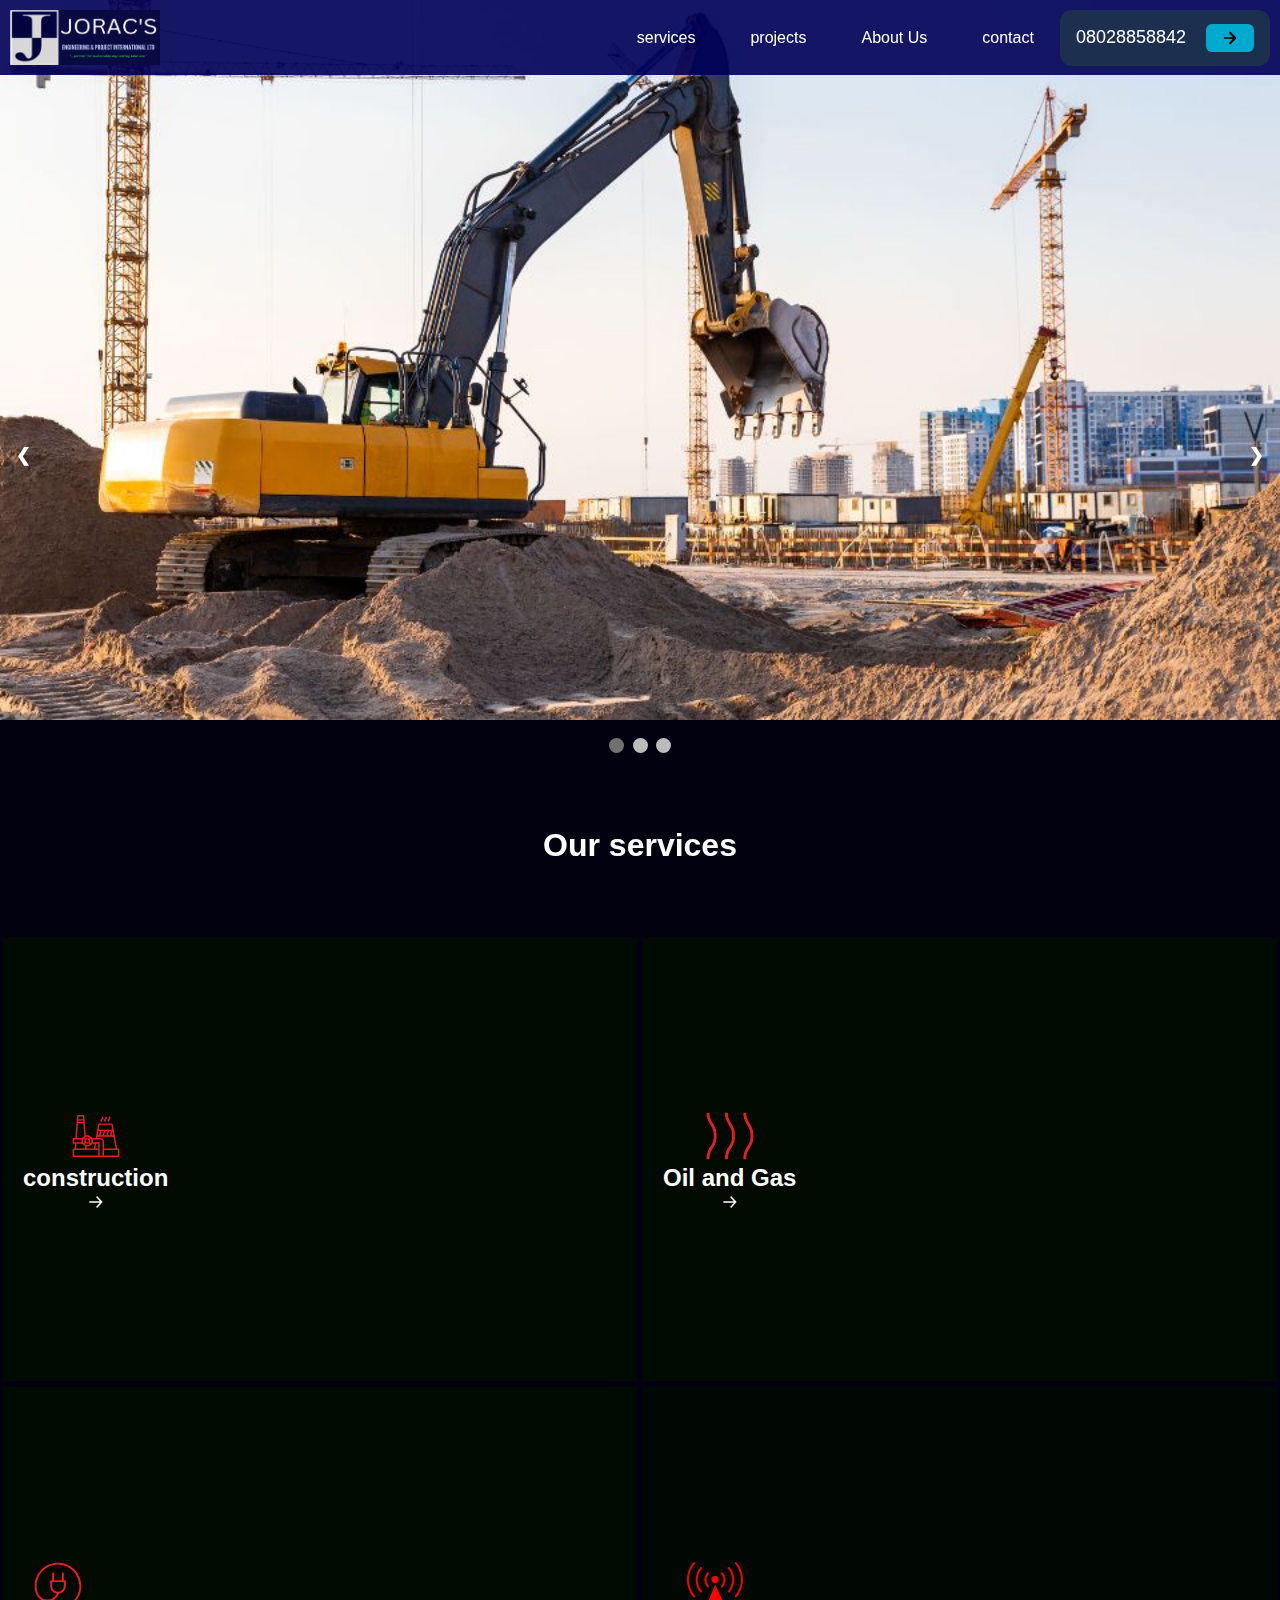
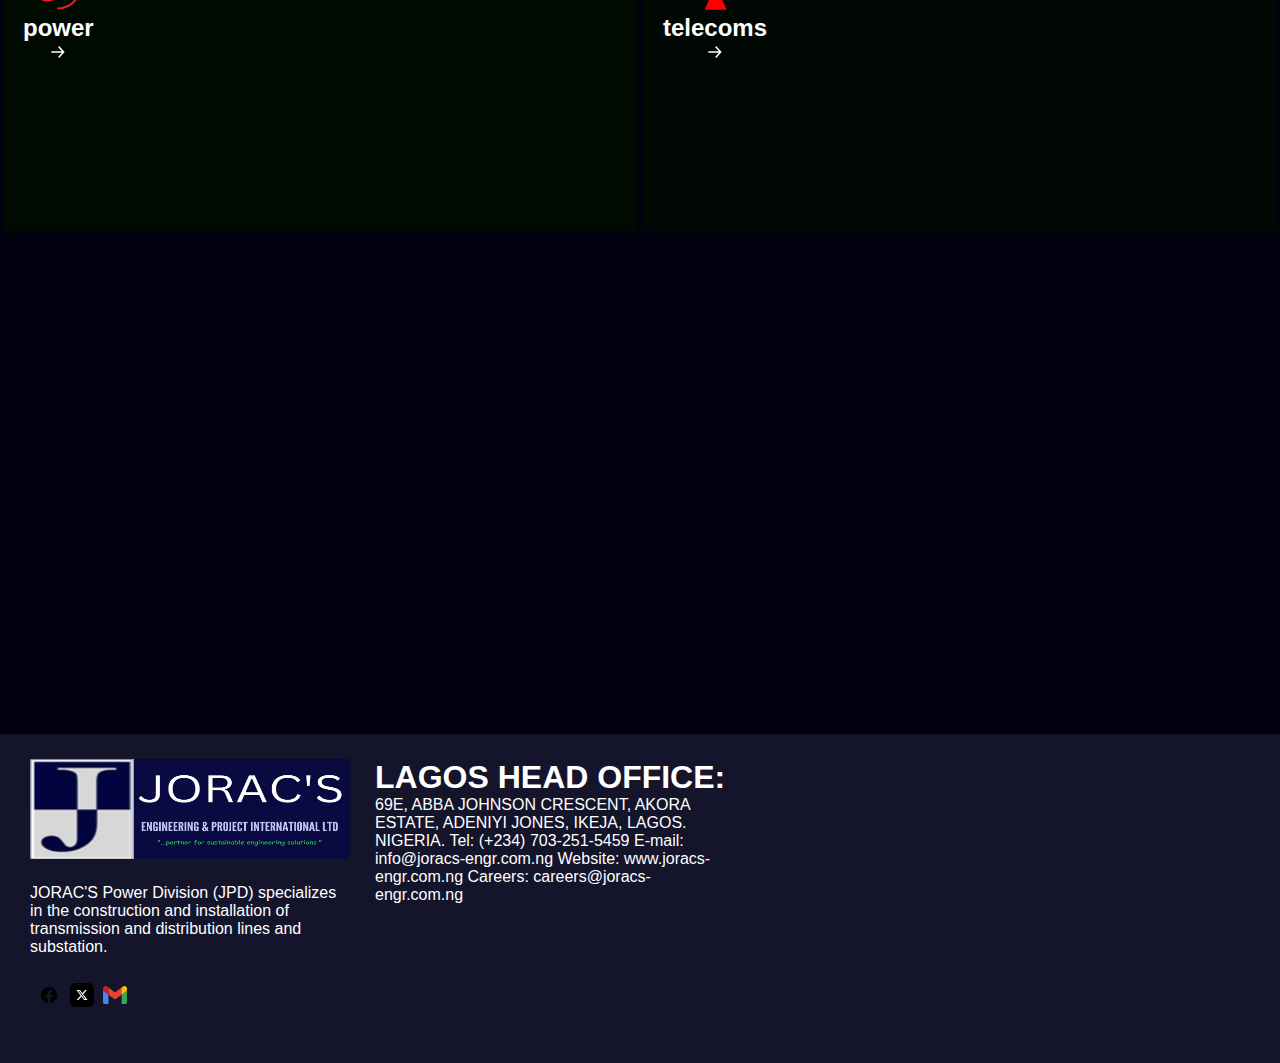
<file: index.html>
<!DOCTYPE html>
<html lang="en">
  <head>
    <meta charset="UTF-8" />
    <meta name="viewport" content="width=device-width, initial-scale=1.0" />
    <title>JORACS E&P</title>
    <link rel="stylesheet" href="style.css" />
    
    <style>
      * {
        box-sizing: border-box;
      }
      body {
        font-family: Verdana, sans-serif;
        margin: 0;
      }
      .mySlides {
        display: none;
      }
      img {
        vertical-align: middle;
      }

      /* Slideshow container */
      .slideshow-container {
        max-width: 1000px;
        position: relative;
        margin: auto;
      }

      /* Next & previous buttons */
      .prev,
      .next {
        cursor: pointer;
        position: absolute;
        top: 50%;
        width: auto;
        padding: 16px;
        margin-top: -22px;
        color: white;
        font-weight: bold;
        font-size: 18px;
        transition: 0.6s ease;
        border-radius: 0 3px 3px 0;
        user-select: none;
      }

      /* Position the "next button" to the right */
      .next {
        right: 0;
        border-radius: 3px 0 0 3px;
      }

      /* On hover, add a black background color with a little bit see-through */
      .prev:hover,
      .next:hover {
        background-color: rgba(0, 0, 0, 0.8);
      }

      /* Caption text */
      /* .text {
        color:rgb(0, 0, 44);
        font-size: 15px;
        padding: 8px 12px;
        position: absolute;
        bottom: 8px;
        width: 500px;
        height: 200px;
        text-align: center;
        background-color: white;
        padding-top: 50px;
      } */

      /* Number text (1/3 etc) */
      .numbertext {
        color: #f2f2f2;
        font-size: 12px;
        padding: 8px 12px;
        position: absolute;
        top: 0;
      }

      /* The dots/bullets/indicators */
      .dot {
        cursor: pointer;
        height: 15px;
        width: 15px;
        margin: 0 2px;
        background-color: #bbb;
        border-radius: 50%;
        display: inline-block;
        transition: background-color 0.6s ease;
      }

      .active,
      .dot:hover {
        background-color: #717171;
      }

      /* Fading animation */
      .fade {
        animation-name: fade;
        animation-duration: 1.5s;
      }

      @keyframes fade {
        from {
          opacity: 0.4;
        }
        to {
          opacity: 1;
        }
      }

      /* On smaller screens, decrease text size */
      @media only screen and (max-width: 300px) {
        .prev,
        .next,
        .text {
          font-size: 11px;
        }
      }
    </style>
   
  </head>
  <body>
    <div class="container">
     
      <header>
        <div class="logo">
          <img
            width="150"
            height="55"
            src="./assets/joracs logo.jpeg"
            alt="logo"
          />
        </div>
        <nav>
          <ul style="list-style: none">
            <li><a href="./service.html">services</a></li>
            <li><a href="">projects</a></li>

            <li><a href="./about us.html">About Us</a></li>
            <li><a href="">contact</a></li>
          </ul>
          <div class="btn-wrap">
      <button class="number">
        <span class="text">08028858842</span>
        <div class="icon-wrap">
          <div class="btn-icons">
            <div><img src="./assets/arrow-right.svg" alt="button icons" /></div>
            <div><img src="./assets/arrow-right.svg" alt="button icons" /></div>
          </div>
        </div>
      </button>
    </div>
        </nav>
      </header>
      <!-- <div class="empty"></div> -->
    </div>
    
    </div>
    <div>
      <div class="slideshow-container"></div>
      <div class="mySlides fade">
        <div class="numbertext"></div>
        <img src="./assets/construction.jpg" style="width: 100%" />
        
      </div>

      <div class="mySlides fade">
        <div class="numbertext"></div>
        <img src="./assets/oil&gas.jpg" style="width: 100%" />
        <div class="text2">Caption Two</div>
      </div>

      <div class="mySlides fade">
        <div class="numbertext"></div>
        <img src="./assets/power.plant.jpg" style="width: 100%" />
        <div class="text3">Caption Three</div>
      </div>

      

      <a class="prev" onclick="plusSlides(-1)">❮</a>
      <a class="next" onclick="plusSlides(1)">❯</a>
    </div>
    <br />

    <div style="text-align: center">
      <span class="dot" onclick="currentSlide(1)"></span>
      <span class="dot" onclick="currentSlide(2)"></span>
      <span class="dot" onclick="currentSlide(3)"></span>
    </div>

    <script>
      let slideIndex = 1;
      showSlides(slideIndex);

      function plusSlides(n) {
        showSlides((slideIndex += n));
      }

      function currentSlide(n) {
        showSlides((slideIndex = n));
      }

      function showSlides(n) {
        let i;
        let slides = document.getElementsByClassName("mySlides");
        let dots = document.getElementsByClassName("dot");
        if (n > slides.length) {
          slideIndex = 1;
        }
        if (n < 1) {
          slideIndex = slides.length;
        }
        for (i = 0; i < slides.length; i++) {
          slides[i].style.display = "none";
        }
        for (i = 0; i < dots.length; i++) {
          dots[i].className = dots[i].className.replace(" active", "");
        }
        slides[slideIndex - 1].style.display = "block";
        dots[slideIndex - 1].className += " active";
      }
    </script>
  </div>
  <div>
   <h1 class="second-section">Our services</h1>
<div>
   <div class="section1">
      <section class="hover-section1">
        <div class="content">
          <img src="./assets/construction.svg" alt="construction" />
          <h2>construction</h2>
          <img class="arrow" src="./assets/arrow.svg" alt="arrow" />
        </div>
      </section>
      <section class="hover-section2">
        <div class="content">
          <img src="./assets/gas.svg" alt="gas" />
          <h2>Oil and Gas</h2>
          <img class="arrow" src="./assets/arrow.svg" alt="arrow" />
        </div>
      </section>
    </div>
    <div class="section2">
      <section class="hover-section3">
        <div class="content">
          <img src="./assets/power.svg" alt="power" />
          <h2>power</h2>
          <img class="arrow" src="./assets/arrow.svg" alt="arrow" />
        </div>
      </section>
      <section class="hover-section4">
        <div class="content">
          <img src="./assets/telecoms.svg" alt="telecoms" />
          <h2>telecoms</h2>
          <img class="arrow" src="./assets/arrow.svg" alt="arrow" />
        </div>
      </section>
    </div>
  </div>
 
</div>
 <div class="home-footer">
<section>
  <img
width="350px"
height="150px"
class="home-footer-logo"
src="./assets/joracs logo.jpeg" alt="logo">
<P class="text-1">JORAC'S Power Division (JPD) specializes in the construction 
  and installation of transmission and distribution lines and substation.
</P>
 <div class="logo2">
  <div width="43">
                          <a class="facebook" href="https://www.facebook.com"
                            ><img 
                            src="./assets/facebook.svg" 
                            width="24px"
                            
                            height="24px"
                            alt="facebook">
                          </a>
                        </div>
                        <div width="44">
                          <a class="twitter"  href="https://www.twitter.com"
                            ><img
                              src="./assets/twitter.svg"
                              width="24"
                            padding-right="9px"
                              height="24"
                              alt="Twitter"
                              longdesc="http://www.twitter.com"
                          /></a>
                        </div>
                        <div width="47">
                          <a class="gmail" href="https://www.gmail.com"
                            ><img
                              src="./assets/mail.svg"
                              width="24"
                            padding-left="9px"
                              height="24"
                              alt="Gmail"
                              longdesc="http://www.gmail.com"
                          /></a>
                        </div>
 </div>
</section>
<section>
<div class="sectionoo">
    <p class="text-2">
    <h1 class="text-2-header">LAGOS HEAD OFFICE:</h1>
69E, ABBA JOHNSON CRESCENT, AKORA ESTATE, ADENIYI JONES, IKEJA,
LAGOS. NIGERIA.
Tel: (+234) 703-251-5459
E-mail: info@joracs-engr.com.ng
Website: www.joracs-engr.com.ng

Careers: careers@joracs-engr.com.ng
</p>
</div>
</section>
<div class="sectiono">
         <div id="SubFooter3">
          <iframe
            src="https://www.google.com/maps/embed?pb=!1m18!1m12!1m3!1d3963.2824803270123!2d3.3445441142668457!3d6.611781423966327!2m3!1f0!2f0!3f0!3m2!1i1024!2i768!4f13.1!3m3!1m2!1s0x103b93d2fcaf2d0f%3A0xacd025f82cd3d057!2s69+Abba+Johnston+Cres%2C+Oba+Akran%2C+Ikeja!5e0!3m2!1sen!2sng!4v1538230731684"
            width="500"
            height="300"
            frameborder="0"
            style="border: 0"
            allowfullscreen=""
          ></iframe>
         </div>
       </div>
  </div>
 
</body>
</html>
</file>
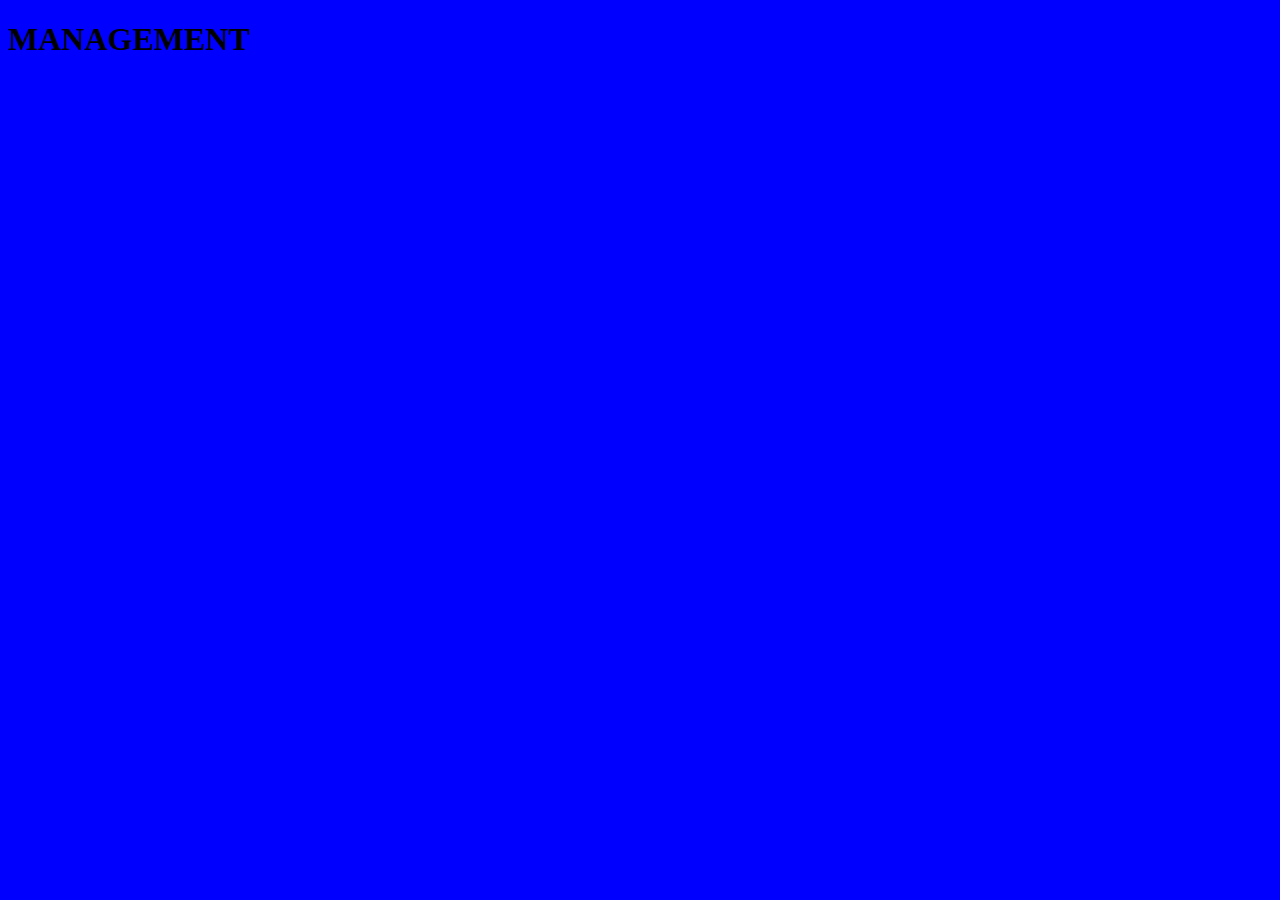
<file: about us.html>
<!DOCTYPE html>
<html lang="en">
  <head>
    <meta charset="UTF-8" />
    <meta name="viewport" content="width=device-width, initial-scale=1.0" />
    <title>about us</title>
    <link rel="stylesheet" href="abtus.css" />
  </head>
  <body>
    <h1>MANAGEMENT</h1>
    
  </body>
</html>
</file>
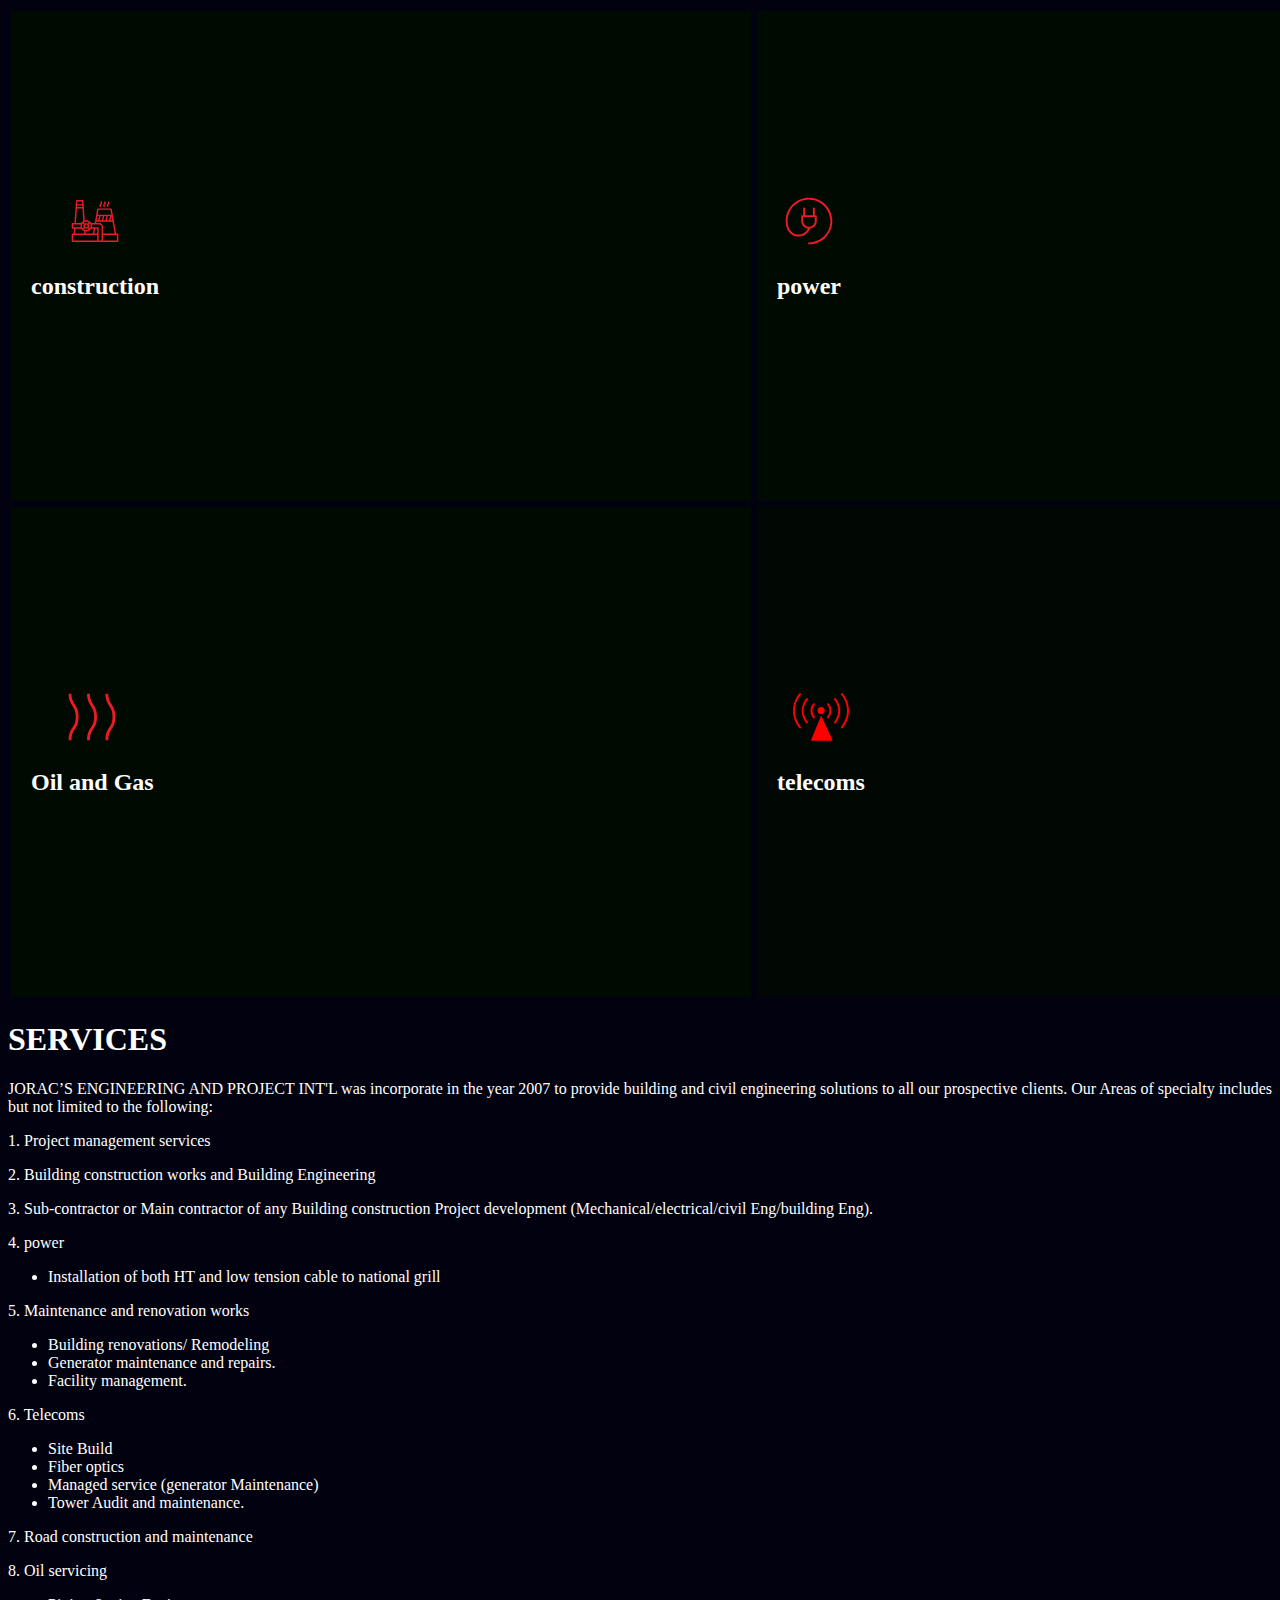
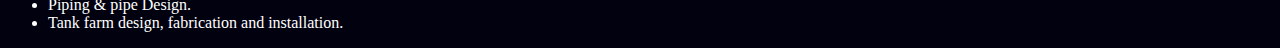
<file: service.html>
<!DOCTYPE html>
<html lang="en">
  <head>
    <meta charset="UTF-8" />
    <meta name="viewport" content="width=device-width, initial-scale=1.0" />
    <title>sevices</title>
    <link rel="stylesheet" href="styled.css">
  </head>
  <body>
    <div class="service">
      <div class="section1">
        <section class="hover-section1">
          <div class="content">
            <img src="./assets/construction.svg" alt="construction" />
            <h2>construction</h2>
            
          </div>
        </section>
        <section class="hover-section2">
          <div class="content">
            <img src="./assets/gas.svg" alt="gas" />
            <h2>Oil and Gas</h2>

          </div>
        </section>
      </div>
      <div class="section2">
        <section class="hover-section3">
          <div class="content">
            <img src="./assets/power.svg" alt="power" />
            <h2>power</h2>
          
          </div>
        </section>
        <section class="hover-section4">
          <div class="content">
            <img src="./assets/telecoms.svg" alt="telecoms" />
            <h2>telecoms</h2>

          </div>
        </section>
      </div>
    </div>
    <div class="text">
      <h1>SERVICES</h1>
      <p>
        JORAC’S ENGINEERING AND PROJECT INT'L was incorporate in the year 2007
        to provide building and civil engineering solutions to all our
        prospective clients. Our Areas of specialty includes but not limited to
        the following:
      </p>
      <p>1. Project management services</p>
      <p>2. Building construction works and Building Engineering</p>
      <p>
        3. Sub-contractor or Main contractor of any Building construction
        Project development (Mechanical/electrical/civil Eng/building Eng).
      </p>
      <p>4. power
        <ul>
            <li>Installation of both HT and low tension cable to national grill</li>
        </ul>
      </p>
      <p>5. Maintenance and renovation works
        <ul>
            <li>Building renovations/ Remodeling</li>
            <li>Generator maintenance and repairs.</li>
            <li>Facility management.</li>
        </ul>
      </p>
      <p>6. Telecoms
        <ul>
            <li>Site Build</li>
            <li>Fiber optics</li>
            <li>Managed service (generator Maintenance)</li>
            <li>Tower Audit and maintenance.</li>
        </ul>
      </p>
      <p>7. Road construction and maintenance</p>
      <p>8. Oil servicing
        <ul>
            <li>Piping & pipe Design.</li>
            <li>Tank farm design, fabrication and installation.</li>
        </ul>
      </p>
      
    </div>
  </body>
</html>
</file>
<file: style.css>
:root{
--bg-clr:rgb(1, 1, 15);
--var-clr:white;
}

* {
    box-sizing: border-box;
    margin: 0;
    padding: 0;
}
body{
    margin: 0;
    background-color: var(--bg-clr);
    width: 100vw;
    height: 100%;
    overflow-x:hidden ;
}


.container {
    width: 100%;
    height: 100%;
    
    top: 0%;
}

header {
    display: flex;
    justify-content: space-between;
    align-items: center;
    padding: 10px;
    width: 100%;
    height: 75px;
    background-color:rgba(0, 0, 87, 0.911);
position: fixed;
top: 0;
}

.number{
  cursor: pointer;
}
nav {
    display: flex;
    align-items: center;
    justify-content: center;
    gap: 16px;
}
ul {
    display: flex;
    gap: 35px;
}
ul li {
padding: 10px;
}

ul li:hover{
    background-color: transparent;
    border-color: var(--var-clr);
    border-radius: 35px;
   border-width: 0.5px;
   border-style: solid;
   padding: 15px;
   transition: all 0.5s;

}
ul li a {
    text-decoration: none;
    color: white;
}
.btn-wrap {
  width: 100%;
  max-width: 8.75rem;
  min-width: max-content;
  height: 3.5rem;
  border-radius: 12px;
  overflow: hidden;
}

.btn-wrap button {
  display: flex;
  height: 100%;
  width: 100%;
  align-items: center;
  flex-wrap: wrap;
  gap: 20px;
  font-size: 1.125rem;
  border: none;
  background-color: rgba(30, 52, 74, 0.822);
  overflow: hidden;
  padding: 8px 16px;
  position: relative;
}

.btn-wrap button > * {
  position: relative;
  z-index: 1;
}

.icon-wrap {
  overflow: hidden;
  height: max-content;
  border-radius: 6px;
}

.btn-icons {
  display: flex;
  align-items: center;
  height: 100%;
  flex: 1;
  width: 48px;
  max-width: 48px;
  height: 28px;
  transform: translateX(-48px);
  transition: transform 0.4s;
}

.btn-icons > div {
  display: flex;
  align-items: center;
  justify-content: center;
  flex: 1;
  min-width: 48px;
  background-color: rgb(0, 170, 207);
  height: 28px;
}

.btn-wrap:hover .btn-icons {
  transform: translateX(0);
  transition: transform 0.4s;
}

.btn-wrap .text {
  color: white;
  transition: color 0.4s;
}

.btn-wrap:hover .text {
  color: black;
  transition: color 0.4s;
}

.btn-wrap button::after {
  content: "";
  position: absolute;
  inset: 0;
  background-color:  rgb(23, 213, 255);
  border-radius: 12px;
  transform: translateX(100%);
  transition: transform 0.4s;
}

.btn-wrap:hover button::after {
  transform: translateX(0);
  transition: transform 0.4s;
}

.text1{
   color:rgb(0, 0, 44);
        font-size: 15px;
       top: 50px;
        position:absolute;
        bottom: 0px;
        width: 500px;
        height: 200px;
        right: 0px;
        text-align: right;
      align-items: end;
      justify-content: end;
background-color: white;
}
 .second-section{
color: var(--var-clr);
text-align: center;
position: relative;
padding-top: 70px;
padding-bottom: 70px;
 }

 .ourservices{
    text-decoration: none;
    color: white;
    background-color: red;
 }
 
.hover-section1 {
  width: 700px;
  height: 450px;
  background-color: #010a01;
  display: flex;
  justify-content: flex-start;
  align-items: center;
  transition: background ease-in-out;
  color: white;
  text-align: center;
  padding: 20px;
border: 3px solid var(--bg-clr);
  cursor: pointer;
  overflow: hidden;
}

.hover-section1:hover {
  background-image: url('./assets/construction.jpg');
  /* Replace with your image path */
  background-size: cover;
  background-position: center;
  background-color: transparent;
  color: black;
  /* Removes the black background */
  transition: background ease-in-out 0.2s;
}

.hover-section2 {
  width: 700px;
  height: 450px;
  background-color: #010a01;
  display: flex;
  justify-content: flex-start;
  align-items: center;
  transition: background ease-in-out;
  color: white;
  text-align: center;
  padding: 20px;
  border: 3px solid var(--bg-clr);
  cursor: pointer;
  overflow: hidden;
}
.hover-section2:hover {
  background-image: url('./assets/oil&gas.jpg');
  /* Replace with your image path */
  background-size: cover;
  background-position: center;
  color: black;
  background-color: transparent;
  /* Removes the black background */
  transition: background ease-in-out 0.2s;
}

.hover-section3 {
  width: 700px;
  height: 450px;
  background-color: #010a01;
  display: flex;
  justify-content: flex-start;
  align-items: center;
  transition: background ease-in-out;
  color: white;
  text-align: center;
  padding: 20px;
  border: 3px solid var(--bg-clr);
  cursor: pointer;
  overflow: hidden;
}
.hover-section3:hover {
  background-image: url('./assets/power.plant.jpg');
  /* Replace with your image path */
  background-size: cover;
  background-position: center;
  color: black;
  background-color: rgba(0, 0, 0, 0.904);
  /* Removes the black background */
  transition: background ease-in-out 0.2s;
}

.hover-section4 {
  width: 700px;
  height: 450px;
  background-color: #010a01d7;
  display: flex;
  justify-content: flex-start;
  align-items: center;
  transition: background ease-in-out;
  color: white;
  text-align: center;
  padding: 20px;
  border: 3px solid var(--bg-clr);
  cursor: pointer;
  overflow: hidden;
}
.hover-section4:hover {
  background-image: url('./assets/telecommast.webp');
  /* Replace with your image path */
  background-size: cover;
 
  color: black;
  background-position: center;
  background-color: transparent;
  /* Removes the black background */
  transition: background ease-in-out 0.2s;
}

.hover-section1:hover .content .arrow {
  background-color: red;
  border-radius: 50%;
  padding: 20px;
}

.hover-section2:hover .content .arrow {
  background-color: red;
  border-radius: 50%;
  padding: 20px;
}

.hover-section3:hover .content .arrow {
  background-color: red;
  border-radius: 50%;
  padding: 20px;
}

.hover-section4:hover .content .arrow {
  background-color: red;
  border-radius: 50%;
  padding: 20px;
}

.section1 {
  display: flex;

}

.section2 {
  display: flex;
  padding-bottom: 500px;
}
.home-footer{
  display: flex;
  background-color: rgb(20, 20, 43);
}
.home-footer-logo{
  padding-bottom: 25px;
  padding-left: 30px;
  padding-top: 25px;
}
.text-1{
  color: white;
  padding-bottom: 20px;
  padding-left: 30px;
}
.text-2{
  color: white;

}
.text-2-header{
  color: white;
  padding-top: 25px;
}
.section{
color: white;
}
.logo2{
  display: flex;
  padding: 7px;
}
.gmail{
padding-left: 9px;
cursor: pointer;
}
.twitter{
  padding-left: 9px;
  cursor: pointer;
}
.facebook{
  padding-left: 30px;
  cursor: pointer;
}
.sectiono{
padding-left: 25px;
padding-right: 25px;
padding-top: 25px;
cursor: pointer;
}
.sectionoo{
  padding-left: 25px;
  color: white;
}
</file>
<file: abtus.css>
body{
background-color: blue;
}
</file>
<file: styled.css>
body{
    background-color:rgb(1, 1, 15);
    
}
.service{
display: flex;
}
.hover-section1 {
    width: 700px;
    height: 450px;
    background-color: #010a01;
    display: flex;
    justify-content: flex-start;
    align-items: center;
    transition: background ease-in-out;
    color: white;
    text-align: center;
    padding: 20px;
    border: 3px solid rgb(1, 1, 15);
    cursor: pointer;
    overflow: hidden;
}

.hover-section1:hover {
    background-image: url('construction.jpg');
    /* Replace with your image path */
    background-size: cover;
    background-position: center;
    background-color: blue;
    /* Removes the black background */
    transition: background ease-in-out 0.2s;
}

.hover-section2 {
    width: 700px;
    height: 450px;
    background-color: #010a01;
    display: flex;
    justify-content: flex-start;
    align-items: center;
    transition: background ease-in-out;
    color: white;
    text-align: center;
    padding: 20px;
    border: 3px solid rgb(1, 1, 15);
    cursor: pointer;
    overflow: hidden;
}

.hover-section2:hover {
    background-image: url('oil&gas.jpeg');
    /* Replace with your image path */
    background-size: cover;
    background-position: center;
    background-color: blue;
    /* Removes the black background */
    transition: background ease-in-out 0.2s;
}

.hover-section3 {
    width: 700px;
    height: 450px;
    background-color: #010a01;
    display: flex;
    justify-content: flex-start;
    align-items: center;
    transition: background ease-in-out;
    color: white;
    text-align: center;
    padding: 20px;
    border: 3px solid rgb(1, 1, 15);
    cursor: pointer;
    overflow: hidden;
}

.hover-section3:hover {
    background-image: url('power.plant.jpeg');
    /* Replace with your image path */
    background-size: cover;
    background-position: center;
    background-color: blue;
    /* Removes the black background */
    transition: background ease-in-out 0.2s;
}

.hover-section4 {
    width: 700px;
    height: 450px;
    background-color: #010a01d7;
    display: flex;
    justify-content: flex-start;
    align-items: center;
    transition: background ease-in-out;
    color: white;
    text-align: center;
    padding: 20px;
    border: 3px solid rgb(1, 1, 15);
    cursor: pointer;
    overflow: hidden;
}

.hover-section4:hover {
    background-image: url('telecommast.webp');
    /* Replace with your image path */
    background-size: cover;
    background-position: center;
    background-color: blue;
    /* Removes the black background */
    transition: background ease-in-out 0.2s;
}
.text{
color: white;
}
</file>
